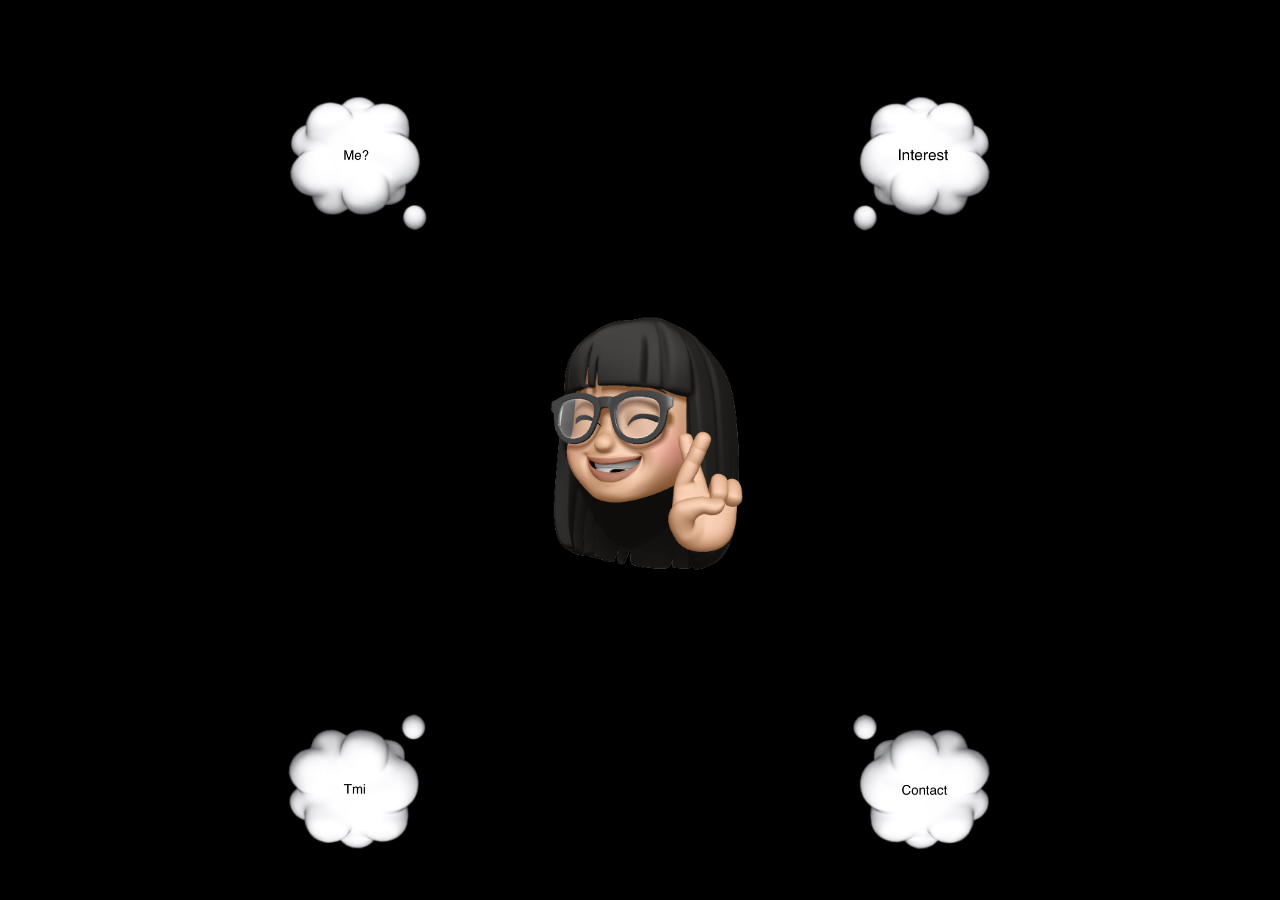
<file: index.html>
<!DOCTYPE html>
<html lang="en">
<head>
    <meta charset="UTF-8">
    <meta http-equiv="X-UA-Compatible" content="IE=edge">
    <meta name="viewport" content="width=device-width, initial-scale=1.0">
    <title>YOURA</title>
    <link rel="stylesheet" href="style.css">
    
</head>

<body>
    <div class="container">
        
        <div class="main">
            
            <div class="main-img">
                    <img src="./image/profile.png"></img>
            </div>
            <div class="first-img">
                <a href="./about.html">
                <img src="./image/me.jpg"></img>
                </a>
            </div>
            <div class="second-img">
                <a href="./interest.html">
                    <img src="./image/interest.jpg"></img>
                    </a>
                
            </div>
            <div class="third-img">
                <a href="./tmi.html">
                <img src="./image/tmi.jpg"></img>
                </a>
            </div>
            <div class="forth-img">
                <a href="./contact.html">
                    <img src="./image/contact.jpg"></img>
                    </a>
              
            </div> 
    
        </div>
        
    </div>

 
</body>

</html>
</file>
<file: style.css>
* {
    box-sizing: border-box;
}


body {
    margin: 0;
}

.container {
    width: 100%;
    height: 100vh;
    background-color: black;

}

.header {
    width: 100%;
    height: 10vh;
    font-size: 30px;
    background-color: white;
    display: flex;
    justify-content: center;
    align-items: center;

}
.main {
    font-size: 30px;
    width: 100%;
    height: 100vh;
    position: relative;
    background-color: #010001;
    ;
}

.main-img{ 
    width: 300px;
    height: 300px;
    background-color: black;
    position: absolute;
    top: 50%;
    left: 53%;
    transform: translate(-50%, -50%)
    
}

.main-img img {
    width: 80%;
}

.first-img{
    width: 210px;
    height: 210px;
    background-color: aqua;
    position: absolute;
    top: 5%;
    left: 20%;
}

.first-img img {
    width: 100%;
    
}

.second-img{
    width: 210px;
    height: 210px;
    background-color: aqua;
    position: absolute;
    top: 5%;
    right: 20%;
}



.second-img img {
    width: 100%;
}

.third-img{
    width: 210px;
    height: 210px;
    background-color: aqua;
    position: absolute;
    bottom: 0%;
    left: 20%;
    transform: rotateX(180deg);
}

.third-img img {
    width: 100%;
    transform: scaleY(-1);
}

.forth-img{
    width: 210px;
    height: 210px;
    background-color: aqua;
    position: absolute;
    bottom: 0%;
    right: 20%;
    transform: rotateX(180deg);
}

.forth-img img {
    width: 100%;
    transform: scaleY(-1);
}
</file>
